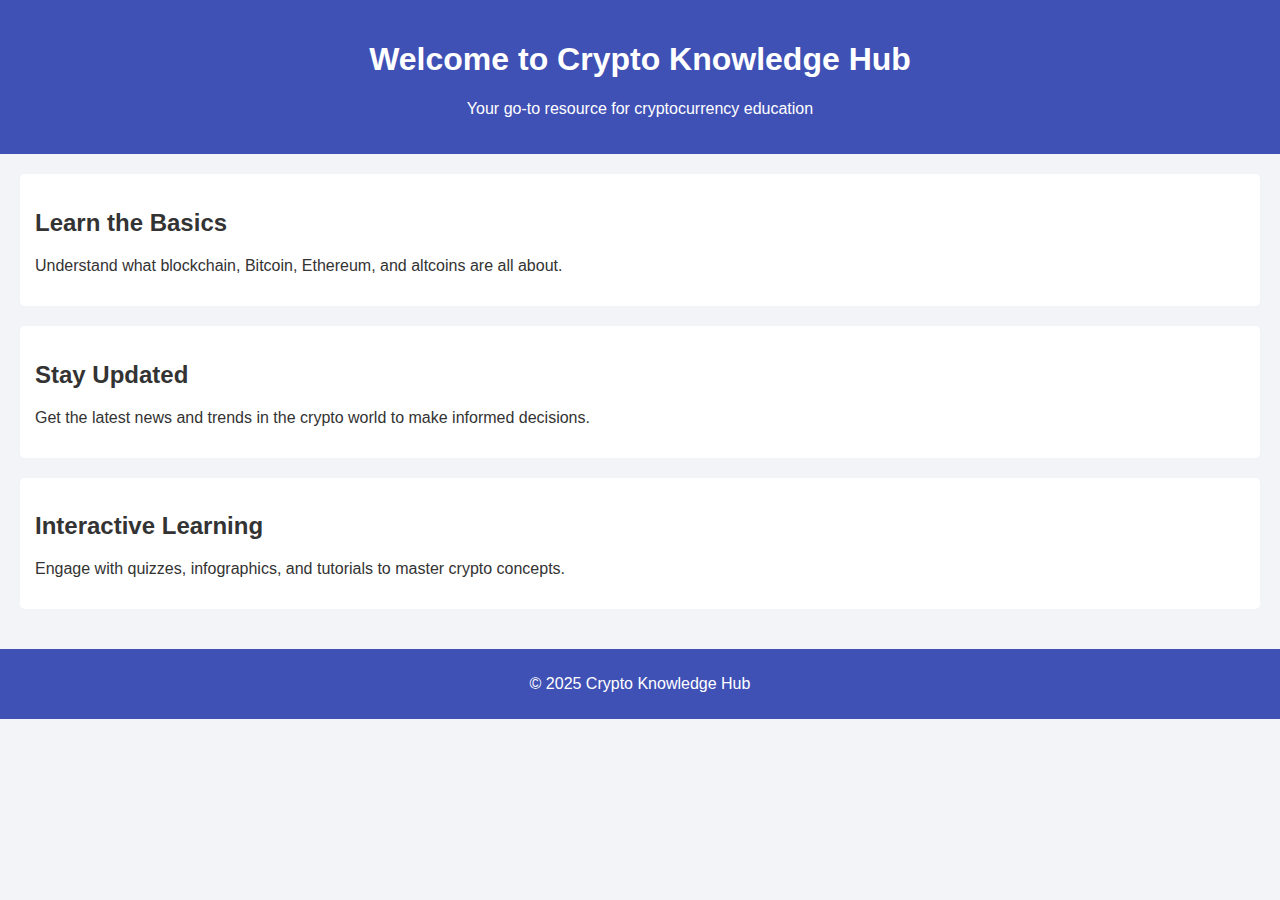
<file: index.html>
<!DOCTYPE html>
<html lang="en">
<head>
    <meta charset="UTF-8">
    <title>Crypto Knowledge Hub</title>
    <link rel="stylesheet" href="styles.css">
</head>
<body>
    <header>
        <h1>Welcome to Crypto Knowledge Hub</h1>
        <p>Your go-to resource for cryptocurrency education</p>
    </header>
    <main>
        <section>
            <h2>Learn the Basics</h2>
            <p>Understand what blockchain, Bitcoin, Ethereum, and altcoins are all about.</p>
        </section>
        <section>
            <h2>Stay Updated</h2>
            <p>Get the latest news and trends in the crypto world to make informed decisions.</p>
        </section>
        <section>
            <h2>Interactive Learning</h2>
            <p>Engage with quizzes, infographics, and tutorials to master crypto concepts.</p>
        </section>
    </main>
    <footer>
        <p>&copy; 2025 Crypto Knowledge Hub</p>
    </footer>
</body>
</html>
</file>
<file: styles.css>
body {
    font-family: Arial, sans-serif;
    background-color: #f2f4f7;
    color: #333;
    margin: 0;
    padding: 0;
}
header {
    background-color: #3f51b5;
    color: white;
    padding: 20px;
    text-align: center;
}
main {
    padding: 20px;
}
section {
    margin-bottom: 20px;
    background: white;
    padding: 15px;
    border-radius: 5px;
}
footer {
    background-color: #3f51b5;
    color: white;
    text-align: center;
    padding: 10px;
}
</file>
